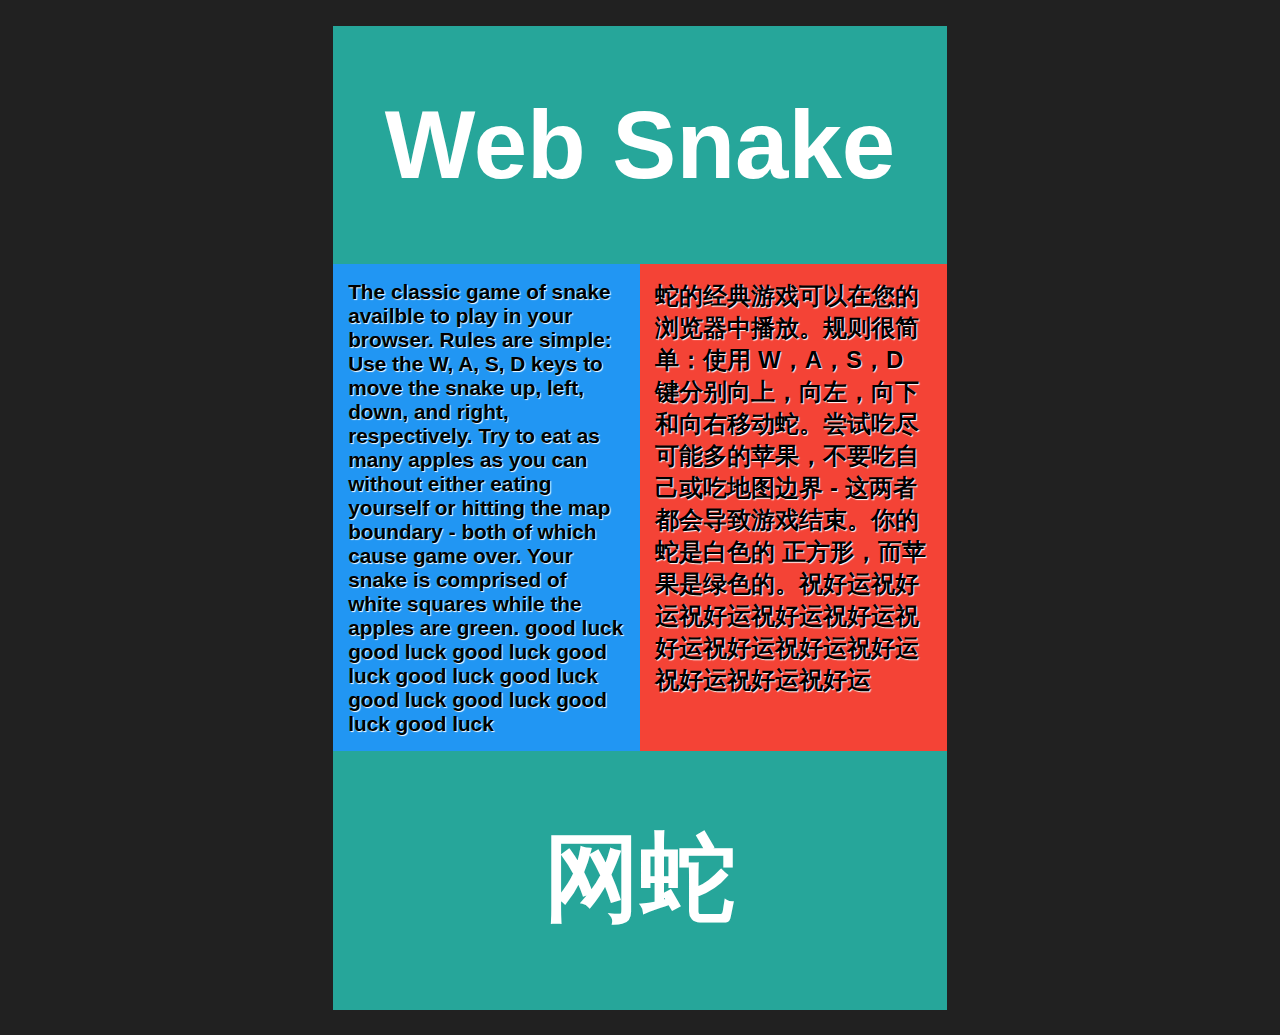
<file: index.html>
<!DOCTYPE html>
<!--[if lt IE 7]>      <html class="no-js lt-ie9 lt-ie8 lt-ie7"> <![endif]-->
<!--[if IE 7]>         <html class="no-js lt-ie9 lt-ie8"> <![endif]-->
<!--[if IE 8]>         <html class="no-js lt-ie9"> <![endif]-->
<!--[if gt IE 8]><!--> <html class="no-js"> <!--<![endif]-->
    <head>
        <meta charset="utf-8">
        <meta http-equiv="X-UA-Compatible" content="IE=edge">
        <title>Snake Web</title>
        <meta name="description" content="">
        <meta name="viewport" content="width=device-width, initial-scale=1">
        <link rel="stylesheet" href="styles/main.css">
    </head>
    <body>
        <!--[if lt IE 7]>
            <p class="browsehappy">You are using an <strong>outdated</strong> browser. Please <a href="#">upgrade your browser</a> to improve your experience.</p>
        <![endif]-->
        <div id=landing-content>
            <div id="title-en" style="cursor: pointer;" onclick="window.location='main.html';">
                <h1>Web Snake</h1>
            </div>

            <div id="desc-en">
                <p>The classic game of snake availble to play in your browser. Rules are simple: Use the W, A, S, D keys to move the snake up, left, down, and right, respectively.
                   Try to eat as many apples as you can without either eating yourself or hitting the map boundary - both of which cause game over. Your snake is comprised of white 
                   squares while the apples are green. good luck good luck good luck good luck good luck good luck good luck good luck good luck good luck 
                </p>
            </div>

            <div id="desc-cn">
                <p>蛇的经典游戏可以在您的浏览器中播放。规则很简单：使用 W，A，S，D 键分别向上，向左，向下和向右移动蛇。尝试吃尽可能多的苹果，不要吃自己或吃地图边界 - 这两者都会导致游戏结束。你的蛇是白色的
                   正方形，而苹果是绿色的。祝好运祝好运祝好运祝好运祝好运祝好运祝好运祝好运祝好运祝好运祝好运祝好运
                </p>
            </div>

            <div id="title-cn" style="cursor: pointer;" onclick="window.location='main.html';">
                <h1>网蛇</h1>
            </div>
        </div>
        <script src="" async defer></script>
    </body>
</html>
</file>
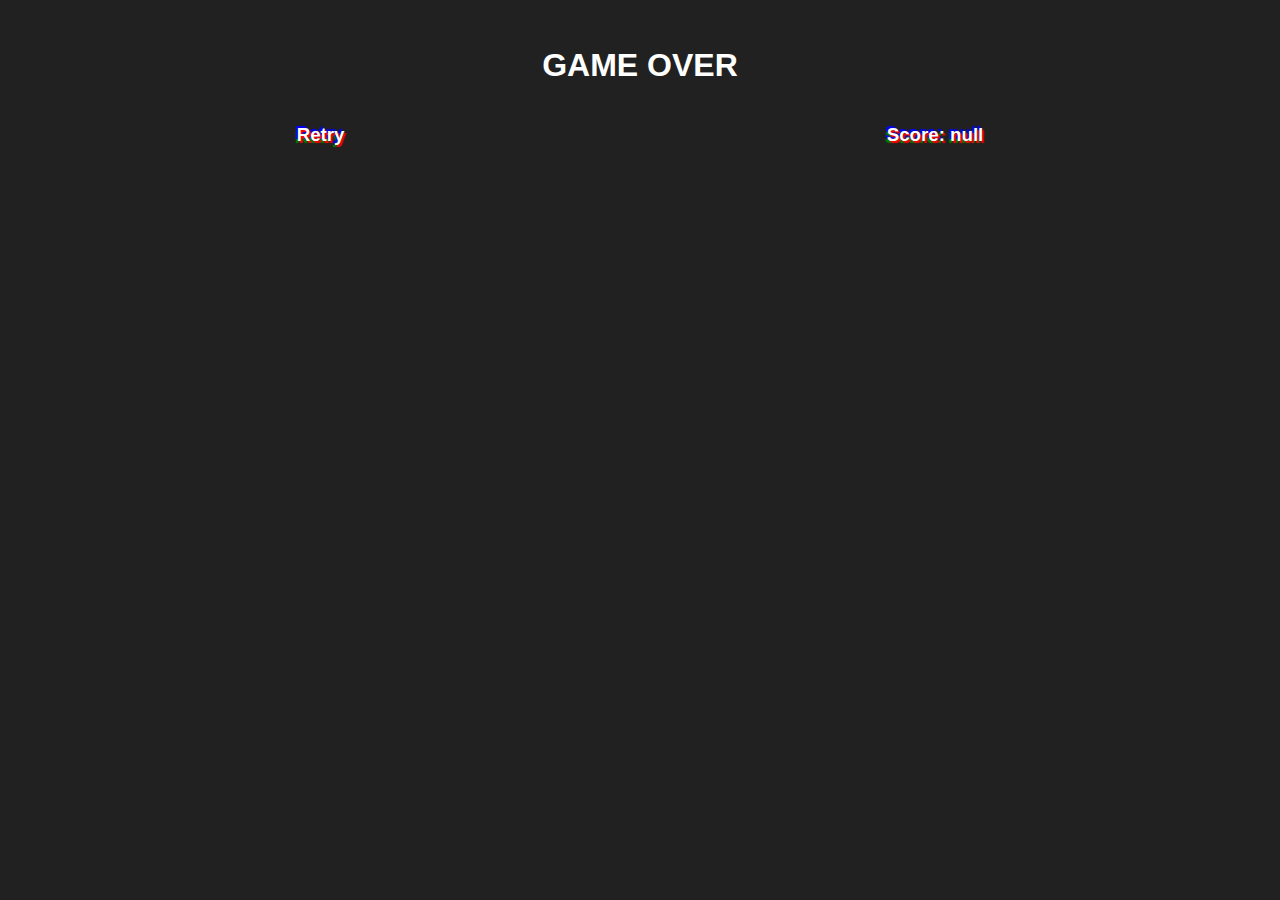
<file: gameover.html>
<!DOCTYPE html>
<!--[if lt IE 7]>      <html class="no-js lt-ie9 lt-ie8 lt-ie7"> <![endif]-->
<!--[if IE 7]>         <html class="no-js lt-ie9 lt-ie8"> <![endif]-->
<!--[if IE 8]>         <html class="no-js lt-ie9"> <![endif]-->
<!--[if gt IE 8]><!--> <html class="no-js"> <!--<![endif]-->
    <head>
        <meta charset="utf-8">
        <meta http-equiv="X-UA-Compatible" content="IE=edge">
        <title>Game Over</title>
        <meta name="description" content="">
        <meta name="viewport" content="width=device-width, initial-scale=1">
        <link rel="stylesheet" href="styles/main.css">
    </head>
    <body id="game-over">
        <!--[if lt IE 7]>
            <p class="browsehappy">You are using an <strong>outdated</strong> browser. Please <a href="#">upgrade your browser</a> to improve your experience.</p>
        <![endif]-->
        <div id="go-title">
            <h1>GAME OVER</h1>
        </div>
        <div class="go-content" style="cursor: pointer;" onclick="window.location='main.html';">
            <h3>Retry</h3>
        </div>
        <div class="go-content">
            <h3 id="final-score"></h3>
        </div>
        <script src="js/gameover.js" async defer></script>
    </body>
</html>
</file>
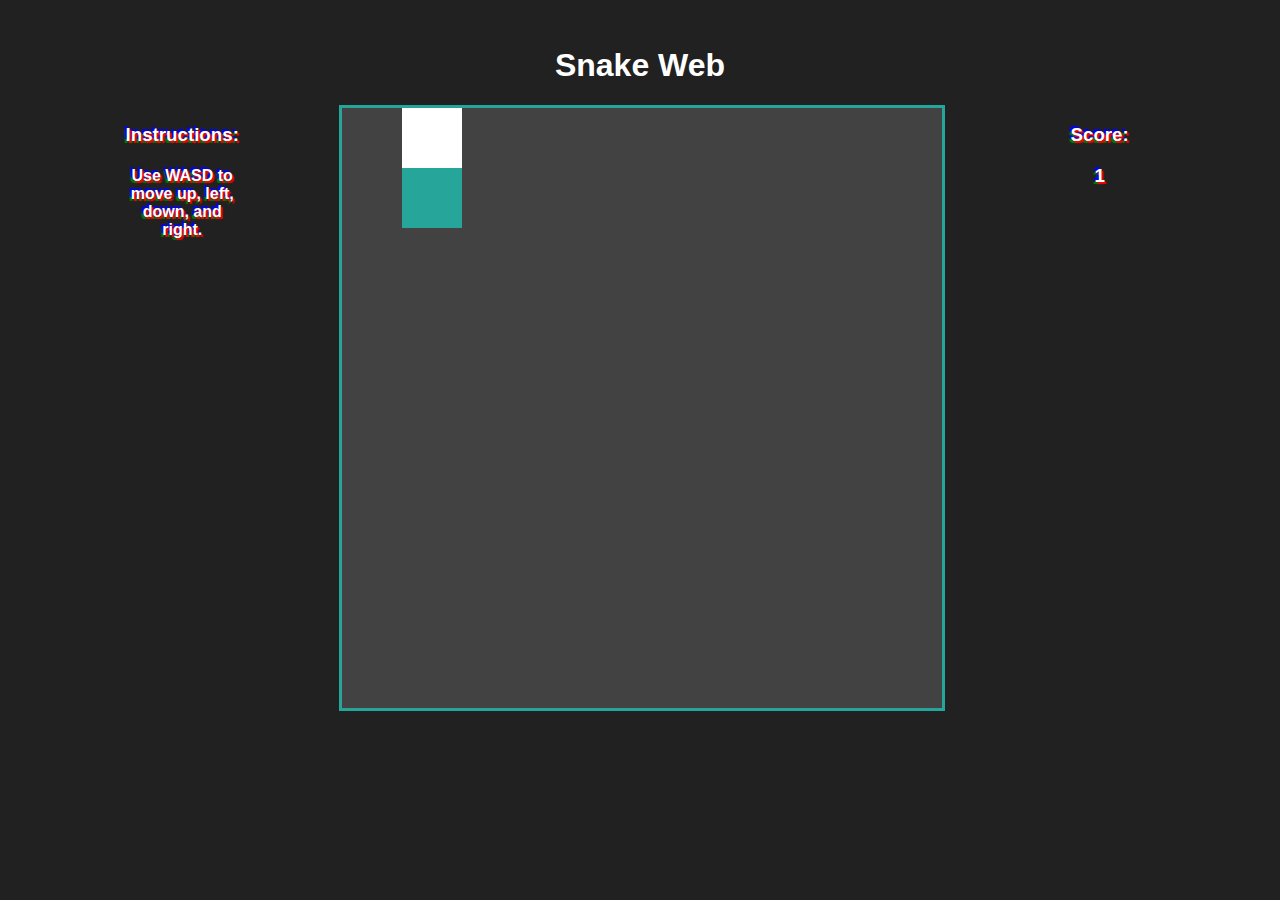
<file: main.html>
<!-- The complete HTML file -->
<!DOCTYPE html>
<html>
<head>
  <meta charset="utf-8"/>
  <title>Snake Web</title>

  <script src="js/main.js"></script>   <!-- JavaScript file -->
  <link rel="stylesheet" type="text/css" href="styles/main.css">   <!-- CSS file -->                                

</head>
<body onload="mainLoop();">
  <div id="container" class="grid-container">
    <h1 class="grid-item">Snake Web</h1>
    <div id="content" class="grid-item">
      <div class="flex-side-item">
        <h3>Instructions: </h3>
        <h4>Use WASD to move up, left, down, and right.</h4>
      </div>
      <div class="flex-main-item">
        <canvas id="multiplier" width="600" height="600"></canvas>
      </div>
      <div class="flex-side-item">
          <h3>Score: </h3>
          <h3 id="scorelabel">1</h3>
      </div>
    </div>
  </div>
</body>
</html>
</file>
<file: styles/main.css>
body {
  margin: auto;
  padding: 2%;
  background-color: #212121; }
  body h1, body h2, body h3, body h4 {
    color: #ffffff;
    text-align: center;
    font-family: Arial, Helvetica, sans-serif; }
  body h3, body h4 {
    text-shadow: 2px 2px 1px red, -2px -2px 1px blue, -2px 2px 1px green; }

#landing-content {
  margin: auto;
  width: 50%;
  display: grid;
  grid-auto-columns: 1fr; }
  #landing-content #title-en {
    grid-column-start: 1;
    grid-column-end: 3;
    grid-row-start: 1;
    background-color: #26a69a;
    font-size: 3rem;
    transition: all 0.7s ease; }
  #landing-content #title-en:hover {
    background-color: #ffffff; }
  #landing-content p {
    color: black;
    text-shadow: 1px 1px 1px white;
    margin: 5%;
    line-height: 1.5rem;
    font-size: 1.3rem;
    font-weight: bold;
    font-family: Arial, Helvetica, sans-serif; }
  #landing-content #desc-en {
    grid-column-start: 1;
    grid-column-end: 2;
    grid-row-start: 2;
    background-color: #2196f3; }
  #landing-content #desc-cn {
    grid-column-start: 2;
    grid-column-end: 3;
    grid-row-start: 2;
    background-color: #f44336; }
    #landing-content #desc-cn p {
      line-height: 2rem;
      font-size: 1.5rem; }
  #landing-content #title-cn {
    grid-column-start: 1;
    grid-column-end: 3;
    grid-row-start: 3;
    background-color: #26a69a;
    font-size: 3rem;
    transition: all 0.7s ease; }
  #landing-content #title-cn:hover {
    background-color: #ffffff; }

.grid-container {
  display: grid;
  grid-template-columns: auto; }
  .grid-container #content {
    display: flex;
    flex-flow: row wrap;
    justify-content: space-around; }
    .grid-container #content .flex-side-item {
      margin-left: auto;
      margin-right: auto;
      padding-left: 100px;
      padding-right: 100px;
      flex-basis: 0;
      flex-grow: 1; }
    .grid-container #content .flex-main-item {
      margin: auto;
      flex-basis: 0;
      flex-grow: 1; }
      .grid-container #content .flex-main-item canvas {
        display: flex;
        margin: auto;
        background-color: #424242;
        border: 3px solid #26a69a; }

#game-over {
  display: grid; }
  #game-over #go-title {
    grid-column-start: 1;
    grid-column-end: 3;
    grid-row-start: 1; }
  #game-over .go-content {
    grid-row-start: 2; }
</file>
